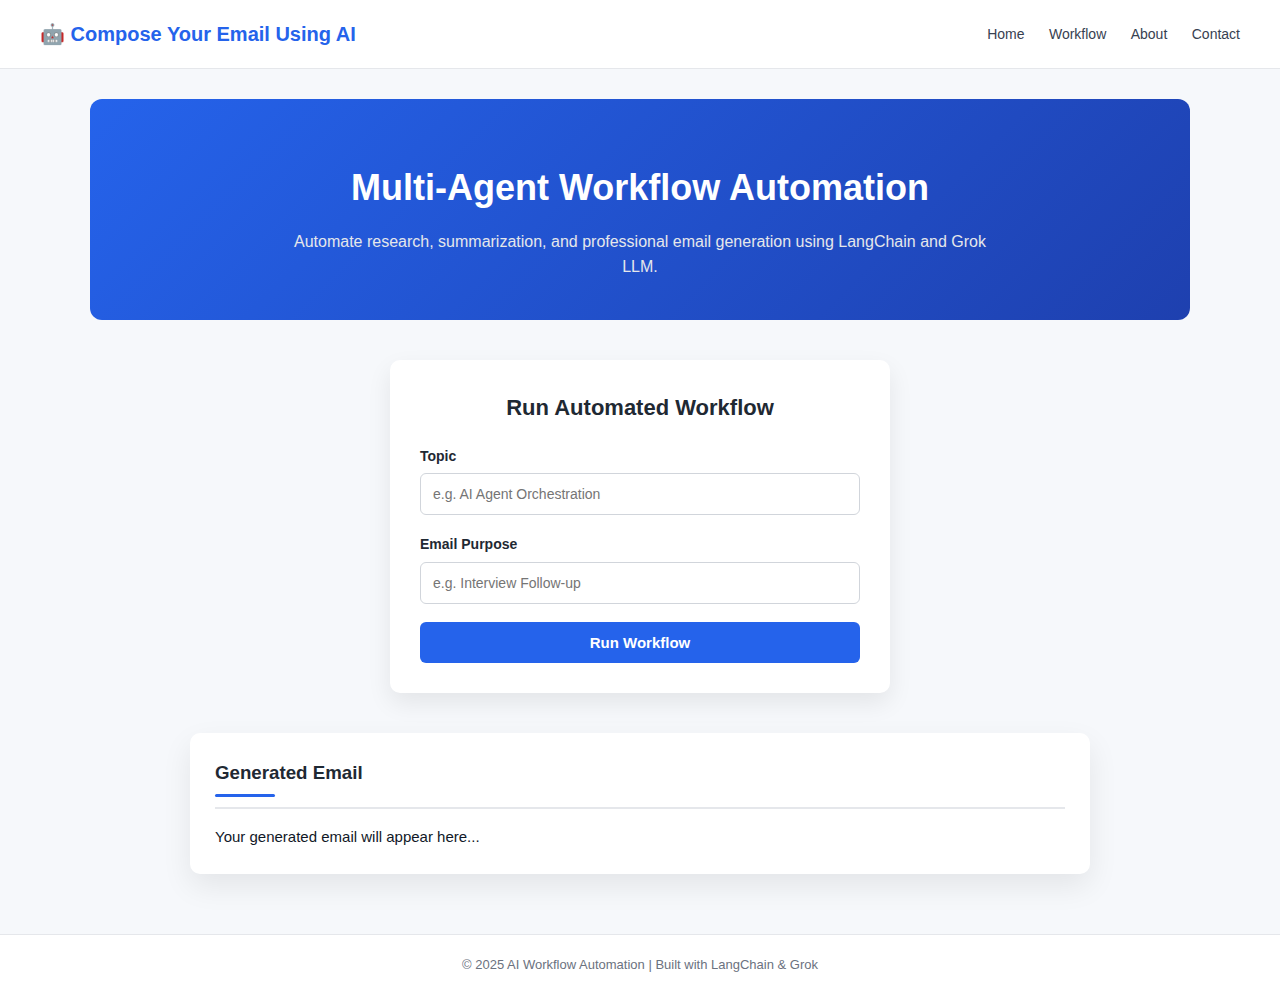
<file: templates/index.html>
<!DOCTYPE html>
<html lang="en">
<head>
  <meta charset="UTF-8">
  <meta name="viewport" content="width=device-width, initial-scale=1.0">
  <title>AI Workflow Automation</title>

  <!-- CSS -->
  <link rel="stylesheet" href="/static/style.css">
</head>

<body>

<!--HEADER -->
<header class="navbar">
  <div class="logo">🤖 Compose Your Email Using AI</div>
<nav>
  <a href="/">Home</a>
  <a href="/workflow">Workflow</a>
  <a href="/about">About</a>
  <a href="/contact">Contact</a>
</nav>

</header>

<!-- HERO SECTION -->
<section class="hero">
  <h1>Multi-Agent Workflow Automation</h1>
  <p>
    Automate research, summarization, and professional email generation
    using LangChain and Grok LLM.
  </p>
</section>

<!--  INPUT FORM  -->
<section class="form-section">
  <div class="form-card">

    <h2 class="form-title">Run Automated Workflow</h2>

    <label for="topic">Topic</label>
    <input id="topic" type="text" placeholder="e.g. AI Agent Orchestration">

    <label for="purpose">Email Purpose</label>
    <input id="purpose" type="text" placeholder="e.g. Interview Follow-up">

    <button onclick="runWorkflow()">Run Workflow</button>

  </div>
</section>


<!--  OUTPUT SECTION  -->
<section class="email-section">
  <h3>Generated Email</h3>
  <pre id="output">Your generated email will appear here...</pre>
</section>

<!--  FOOTER  -->
<footer class="footer">
  <p>© 2025 AI Workflow Automation | Built with LangChain & Grok</p>
</footer>

<!--  SCRIPT  -->
<script>
function runWorkflow() {
  const topic = document.getElementById("topic").value.trim();
  const purpose = document.getElementById("purpose").value.trim();
  const output = document.getElementById("output");
  const btn = document.querySelector("button");

  //  Frontend validation
  if (!topic || !purpose) {
    output.textContent = " Please enter both Topic and Email Purpose before running the workflow.";
    return;
  }

  // UI loading state
  btn.classList.add("loading");
  btn.innerText = "Generating...";
  output.textContent = "AI agents are working on your request...";

  //  API call
  fetch("/run-workflow", {
    method: "POST",
    headers: { "Content-Type": "application/json" },
    body: JSON.stringify({ topic, purpose })
  })
  .then(res => res.json())
  .then(data => {
    //  THIS IS WHERE YOUR SNIPPET GOES
    if (data.error) {
      output.textContent = "error " + data.error;
    } else {
      output.textContent = data.email;
    }
  })
  .catch(() => {
    output.textContent = " Error generating email.";
  })
  .finally(() => {
    btn.classList.remove("loading");
    btn.innerText = "Run Workflow";
  });
}
</script>

</body>
</html>
</file>
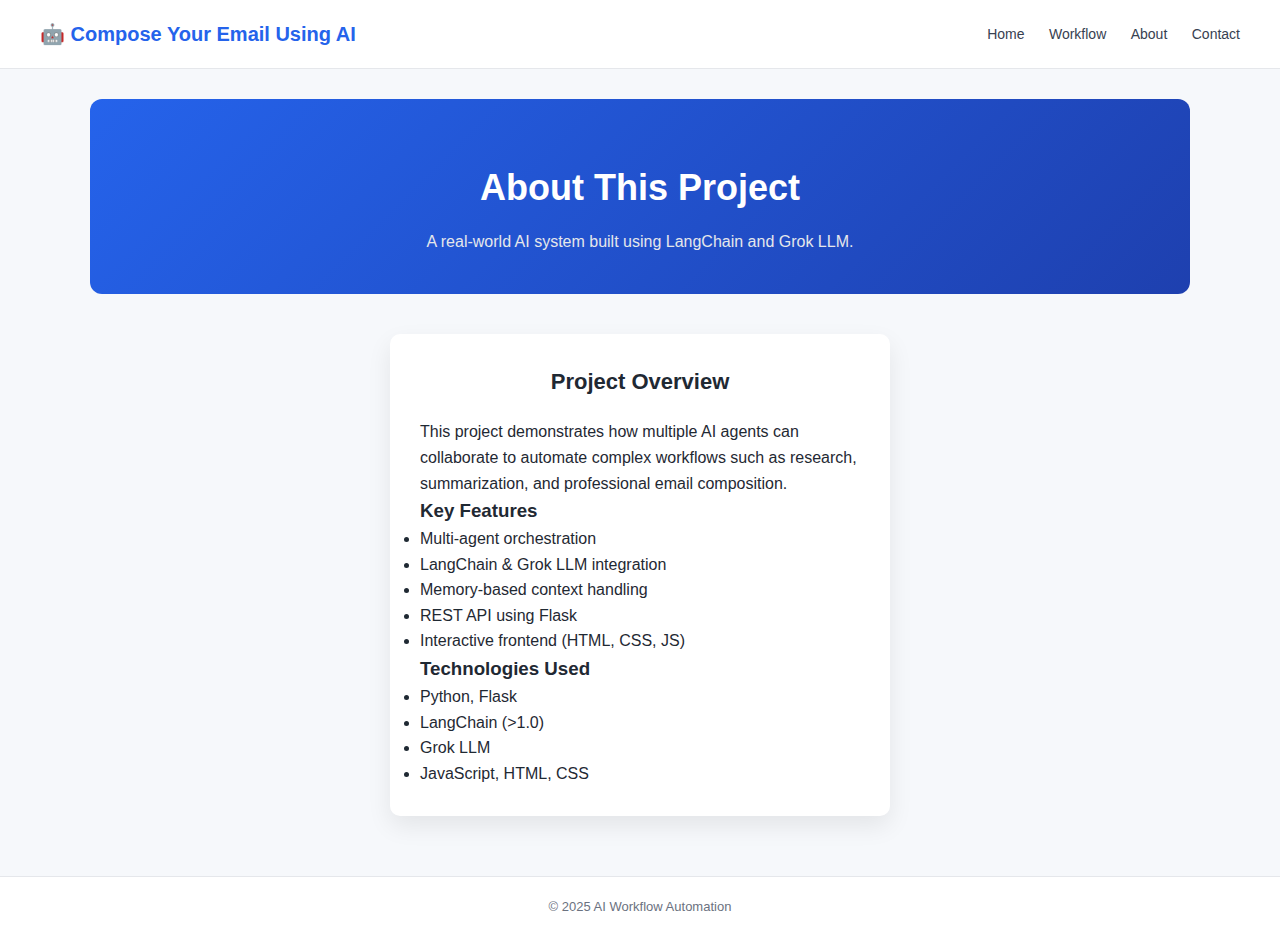
<file: templates/about.html>
<!DOCTYPE html>
<html lang="en">
<head>
  <meta charset="UTF-8">
  <title>About</title>
  <link rel="stylesheet" href="/static/style.css">
</head>
<body>

<header class="navbar">
  <div class="logo">🤖 Compose Your Email Using AI</div>
  <nav>
    <a href="/">Home</a>
    <a href="/workflow">Workflow</a>
    <a href="/about">About</a>
    <a href="/contact">Contact</a>
  </nav>
</header>

<section class="hero">
  <h1>About This Project</h1>
  <p>
    A real-world AI system built using LangChain and Grok LLM.
  </p>
</section>

<section class="form-section">
  <div class="form-card">

    <h2 class="form-title">Project Overview</h2>

    <p>
      This project demonstrates how multiple AI agents can collaborate
      to automate complex workflows such as research, summarization,
      and professional email composition.
    </p>

    <h3> Key Features</h3>
    <ul>
      <li>Multi-agent orchestration</li>
      <li>LangChain & Grok LLM integration</li>
      <li>Memory-based context handling</li>
      <li>REST API using Flask</li>
      <li>Interactive frontend (HTML, CSS, JS)</li>
    </ul>

    <h3> Technologies Used</h3>
    <ul>
      <li>Python, Flask</li>
      <li>LangChain (>1.0)</li>
      <li>Grok LLM</li>
      <li>JavaScript, HTML, CSS</li>
    </ul>

  </div>
</section>

<footer class="footer">
  <p>© 2025 AI Workflow Automation</p>
</footer>

</body>
</html>
</file>
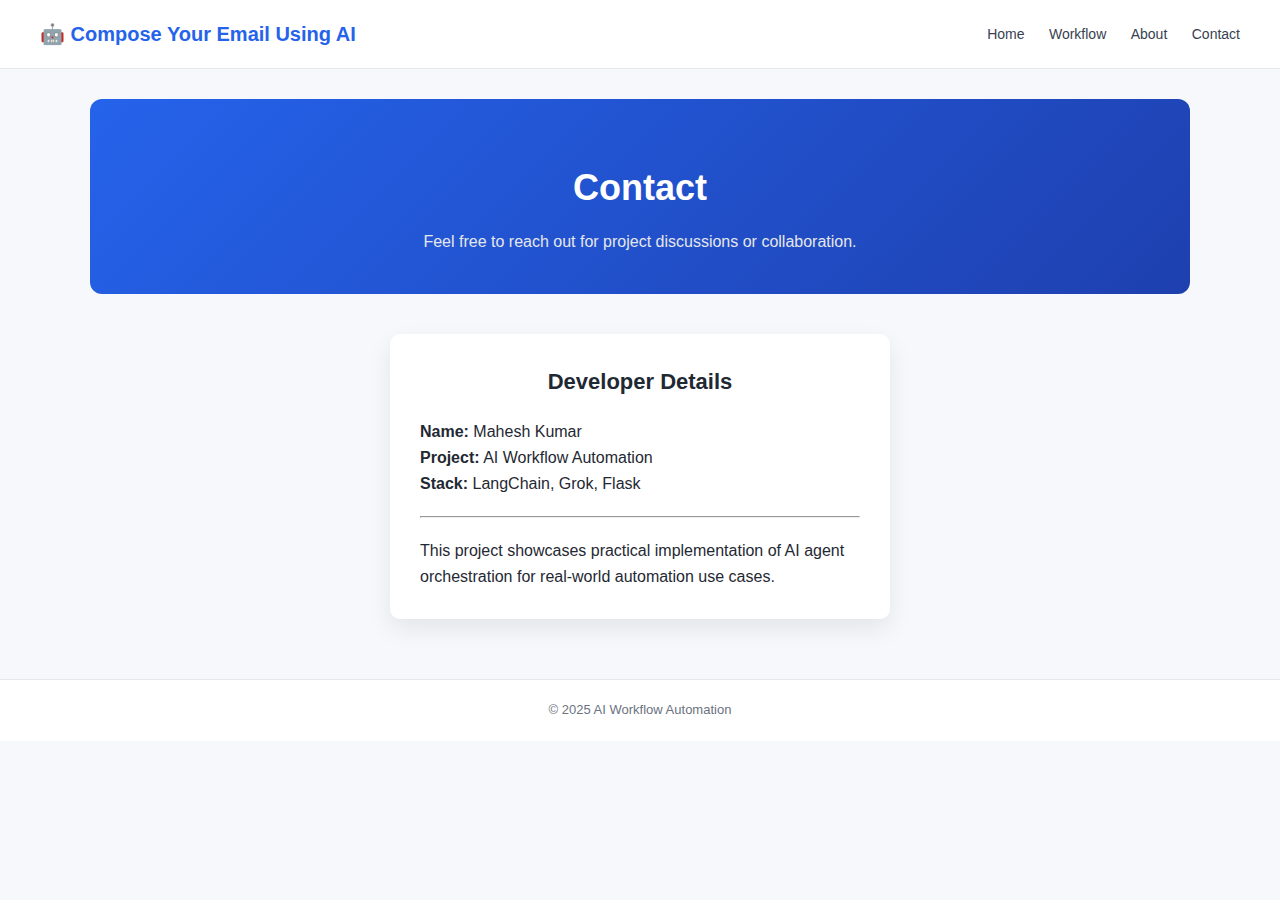
<file: templates/contact.html>
<!DOCTYPE html>
<html lang="en">
<head>
  <meta charset="UTF-8">
  <title>Contact</title>
  <link rel="stylesheet" href="/static/style.css">
</head>
<body>

<header class="navbar">
  <div class="logo">🤖 Compose Your Email Using AI</div>
  <nav>
    <a href="/">Home</a>
    <a href="/workflow">Workflow</a>
    <a href="/about">About</a>
    <a href="/contact">Contact</a>
  </nav>
</header>

<section class="hero">
  <h1>Contact</h1>
  <p>
    Feel free to reach out for project discussions or collaboration.
  </p>
</section>

<section class="form-section">
  <div class="form-card">

    <h2 class="form-title">Developer Details</h2>

    <p><strong>Name:</strong> Mahesh Kumar</p>
    <p><strong>Project:</strong> AI Workflow Automation</p>
    <p><strong>Stack:</strong> LangChain, Grok, Flask</p>

    <hr style="margin: 20px 0;">

    <p>
      This project showcases practical implementation of AI agent
      orchestration for real-world automation use cases.
    </p>

  </div>
</section>

<footer class="footer">
  <p>© 2025 AI Workflow Automation</p>
</footer>

</body>
</html>
</file>
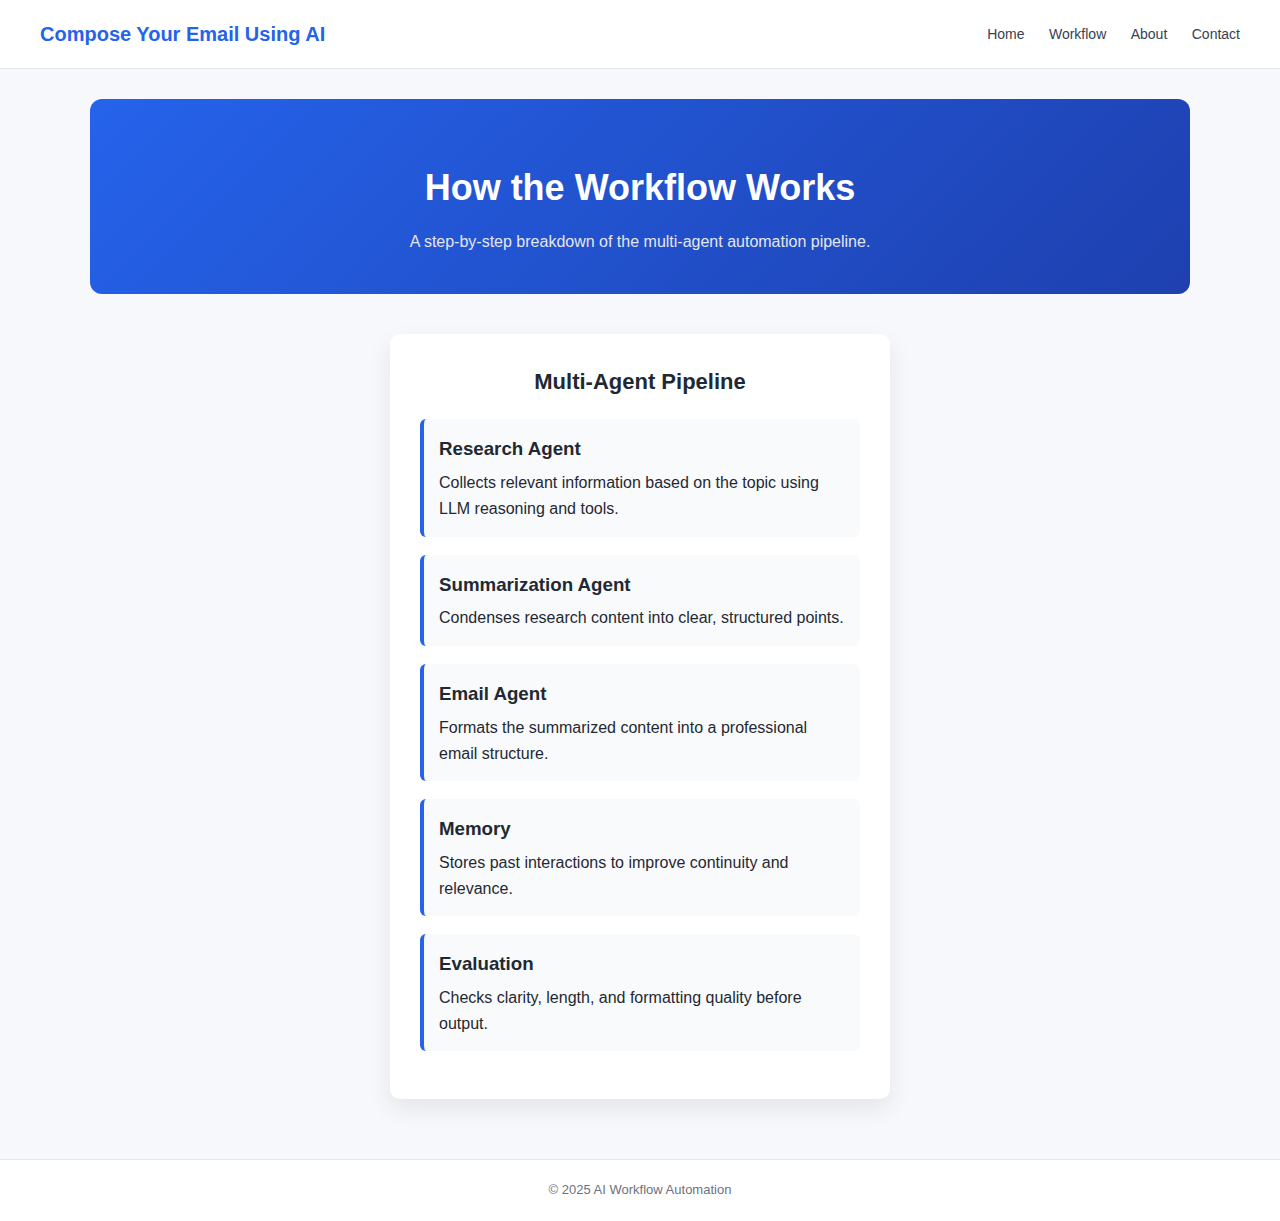
<file: templates/workflow.html>
<!DOCTYPE html>
<html lang="en">
<head>
  <meta charset="UTF-8">
  <title>Workflow</title>
  <link rel="stylesheet" href="/static/style.css">
</head>
<body>

<header class="navbar">
  <div class="logo"> Compose Your Email Using AI</div>
  <nav>
    <a href="/">Home</a>
    <a href="/workflow">Workflow</a>
    <a href="/about">About</a>
    <a href="/contact">Contact</a>
  </nav>
</header>

<section class="hero">
  <h1>How the Workflow Works</h1>
  <p>
    A step-by-step breakdown of the multi-agent automation pipeline.
  </p>
</section>

<section class="form-section">
  <div class="form-card">

    <h2 class="form-title">Multi-Agent Pipeline</h2>

    <div class="workflow-step">
      <h3> Research Agent</h3>
      <p>Collects relevant information based on the topic using LLM reasoning and tools.</p>
    </div>

    <div class="workflow-step">
      <h3> Summarization Agent</h3>
      <p>Condenses research content into clear, structured points.</p>
    </div>

    <div class="workflow-step">
      <h3>Email Agent</h3>
      <p>Formats the summarized content into a professional email structure.</p>
    </div>

    <div class="workflow-step">
      <h3> Memory</h3>
      <p>Stores past interactions to improve continuity and relevance.</p>
    </div>

    <div class="workflow-step">
      <h3> Evaluation</h3>
      <p>Checks clarity, length, and formatting quality before output.</p>
    </div>

  </div>
</section>

<footer class="footer">
  <p>© 2025 AI Workflow Automation</p>
</footer>

</body>
</html>
</file>
<file: static/style.css>
/* ===============================
   RESET & BASE
================================ */

* {
  margin: 0;
  padding: 0;
  box-sizing: border-box;
}

body {
  font-family: "Segoe UI", Roboto, Arial, sans-serif;
  background: #f6f8fb;
  color: #1f2933;
  line-height: 1.6;
}

/* ===============================
   NAVBAR
================================ */

.navbar {
  display: flex;
  justify-content: space-between;
  align-items: center;
  padding: 18px 40px;
  background: #ffffff;
  border-bottom: 1px solid #e5e7eb;
}

.logo {
  font-size: 20px;
  font-weight: 700;
  color: #2563eb;
}

.navbar nav a {
  margin-left: 20px;
  text-decoration: none;
  color: #374151;
  font-size: 14px;
}

.navbar nav a:hover {
  color: #2563eb;
}

/* ===============================
   HERO SECTION
================================ */

.hero {
  text-align: center;
  padding: 60px 20px 40px;
}

.hero h1 {
  font-size: 36px;
  font-weight: 700;
  margin-bottom: 12px;
}

.hero p {
  max-width: 700px;
  margin: auto;
  color: #6b7280;
  font-size: 16px;
}

/* ===============================
   FORM SECTION
================================ */

.form-section {
  display: flex;
  justify-content: center;
  margin: 40px 0;
}

.form-card {
  background: #ffffff;
  padding: 30px;
  width: 100%;
  max-width: 500px;
  border-radius: 10px;
  box-shadow: 0 10px 25px rgba(0, 0, 0, 0.08);
}

.form-section h2 {
  text-align: center;
  margin-bottom: 20px;
}

.form-card label {
  font-size: 14px;
  font-weight: 600;
  margin-bottom: 6px;
  display: block;
}

.form-card input {
  width: 100%;
  padding: 12px;
  margin-bottom: 18px;
  border-radius: 6px;
  border: 1px solid #d1d5db;
  font-size: 14px;
}

.form-card input:focus {
  outline: none;
  border-color: #2563eb;
}

/* ===============================
   BUTTON
================================ */
/* ===============================
   MODERN UI ENHANCEMENTS
================================ */

/* Gradient Hero */
.hero {
  background: linear-gradient(135deg, #2563eb, #1e40af);
  color: #ffffff;
  border-radius: 12px;
  margin: 30px auto;
  max-width: 1100px;
}

.hero h1 {
  color: #ffffff;
}

.hero p {
  color: #e5e7eb;
}

/* Smooth Card Hover */
.form-card,
.email-section {
  transition: transform 0.3s ease, box-shadow 0.3s ease;
}

.form-card:hover,
.email-section:hover {
  transform: translateY(-4px);
  box-shadow: 0 16px 40px rgba(0, 0, 0, 0.12);
}

/* Button Animation */
button {
  position: relative;
  overflow: hidden;
}

button::after {
  content: "";
  position: absolute;
  top: 0;
  left: -100%;
  width: 100%;
  height: 100%;
  background: rgba(255, 255, 255, 0.2);
  transition: left 0.4s;
}

button:hover::after {
  left: 0;
}

/* Loading State */
button.loading {
  background: #9ca3af;
  cursor: not-allowed;
}

/* Input Focus Glow */
input:focus {
  box-shadow: 0 0 0 2px rgba(37, 99, 235, 0.25);
}

/* Section Divider */
.email-section h3::after {
  content: "";
  display: block;
  width: 60px;
  height: 3px;
  background: #2563eb;
  margin-top: 6px;
  border-radius: 4px;
}

/* Footer polish */
.footer {
  background: #ffffff;
}

/* Subtle fade animation */
@keyframes fadeIn {
  from {
    opacity: 0;
    transform: translateY(6px);
  }
  to {
    opacity: 1;
    transform: translateY(0);
  }
}

.email-section {
  animation: fadeIn 0.5s ease-in-out;
}

button {
  width: 100%;
  padding: 12px;
  background: #2563eb;
  color: white;
  font-size: 15px;
  font-weight: 600;
  border: none;
  border-radius: 6px;
  cursor: pointer;
}

button:hover {
  background: #1e40af;
}

/* ===============================
   EMAIL OUTPUT SECTION
================================ */

.email-section {
  max-width: 900px;
  margin: 40px auto;
  padding: 25px;
  background: #ffffff;
  border-radius: 10px;
  box-shadow: 0 12px 30px rgba(0, 0, 0, 0.08);
  max-height: 80vh;
  overflow-y: auto;
}
.workflow-step {
  margin-bottom: 18px;
  padding: 15px;
  border-left: 4px solid #2563eb;
  background: #f9fafb;
  border-radius: 6px;
}

.workflow-step h3 {
  margin-bottom: 6px;
}

.email-section h3 {
  margin-bottom: 15px;
  padding-bottom: 10px;
  border-bottom: 2px solid #e5e7eb;
}
.form-title {
  text-align: center;
  margin-bottom: 25px;
  font-size: 22px;
  font-weight: 700;
}

pre {
  white-space: pre-wrap;
  word-wrap: break-word;
  font-size: 15px;
  line-height: 1.7;
  color: #111827;
  font-family: "Segoe UI", Arial, sans-serif;
}

/* ===============================
   FOOTER
================================ */

.footer {
  text-align: center;
  padding: 20px;
  font-size: 13px;
  color: #6b7280;
  border-top: 1px solid #e5e7eb;
  margin-top: 60px;
}

/* ===============================
   RESPONSIVE
================================ */

@media (max-width: 768px) {
  .hero h1 {
    font-size: 28px;
  }

  .form-card {
    margin: 0 20px;
  }

  .email-section {
    margin: 20px;
  }
}
</file>
